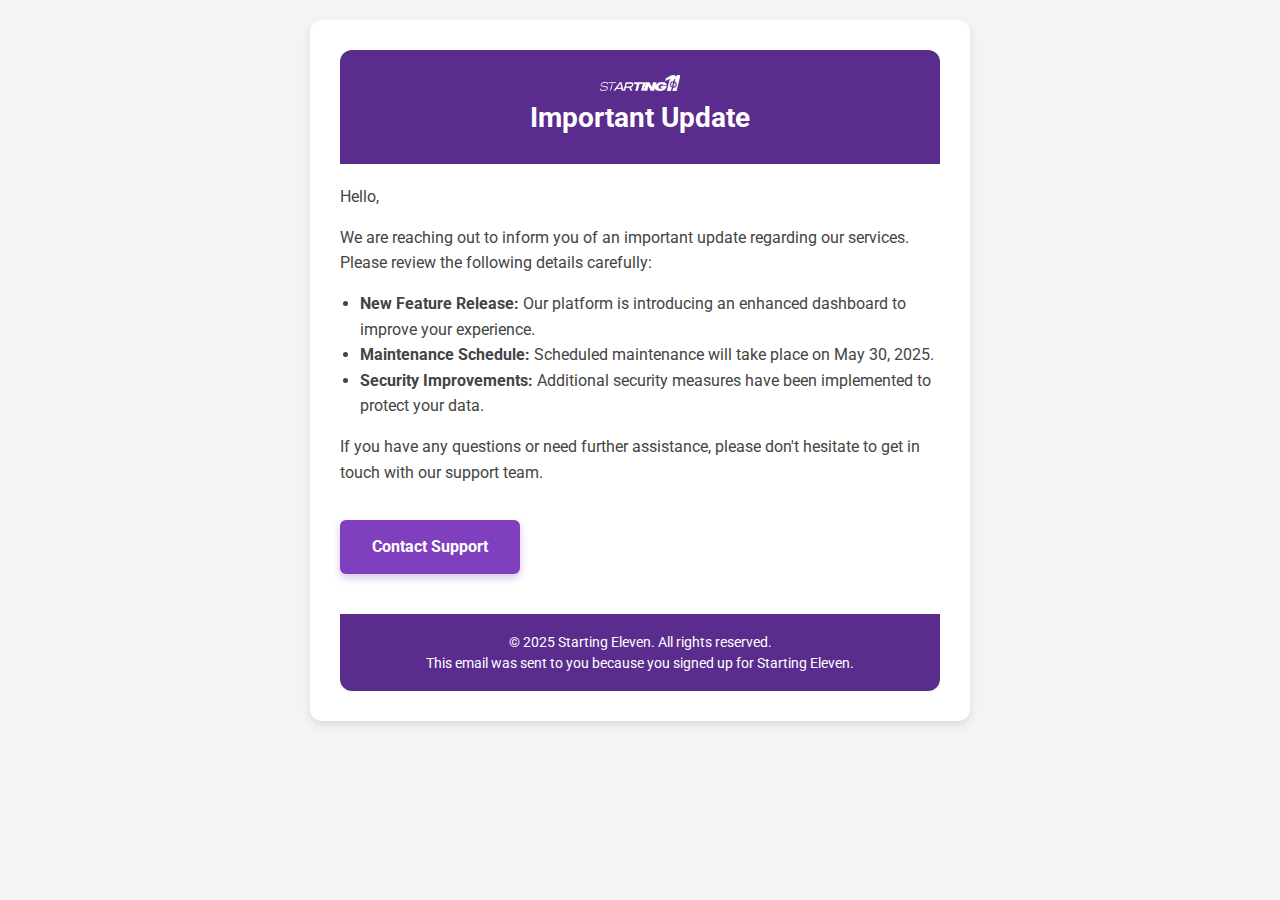
<file: index.html>
<!DOCTYPE html>
<html lang="en">
<head>
  <meta charset="UTF-8">
  <meta name="viewport" content="width=device-width, initial-scale=1.0">
  <title>Important Update - Starting Eleven</title>
  <link rel="stylesheet" href="style.css">
</head>
<body>
  <div class="email-container">
    <!-- Header Section -->
    <div class="email-header">
      <div class="logo"><img src="logo-white.png" alt=""></div>
      <h1>Important Update</h1>
    </div>
    
    <!-- Content Section -->
    <div class="email-content">
      <p>Hello,</p>
      <p>We are reaching out to inform you of an important update regarding our services. Please review the following details carefully:</p>
      <ul>
        <li><strong>New Feature Release:</strong> Our platform is introducing an enhanced dashboard to improve your experience.</li>
        <li><strong>Maintenance Schedule:</strong> Scheduled maintenance will take place on May 30, 2025.</li>
        <li><strong>Security Improvements:</strong> Additional security measures have been implemented to protect your data.</li>
      </ul>
      <p>If you have any questions or need further assistance, please don't hesitate to get in touch with our support team.</p>
      <a href="https://support.startingeleven.com" class="cta-button">Contact Support</a>
    </div>
    
    <!-- Footer Section -->
    <div class="email-footer">
      <p>© 2025 Starting Eleven. All rights reserved.</p>
      <p>This email was sent to you because you signed up for Starting Eleven.</p>
    </div>
  </div>
</body>
</html>
</file>
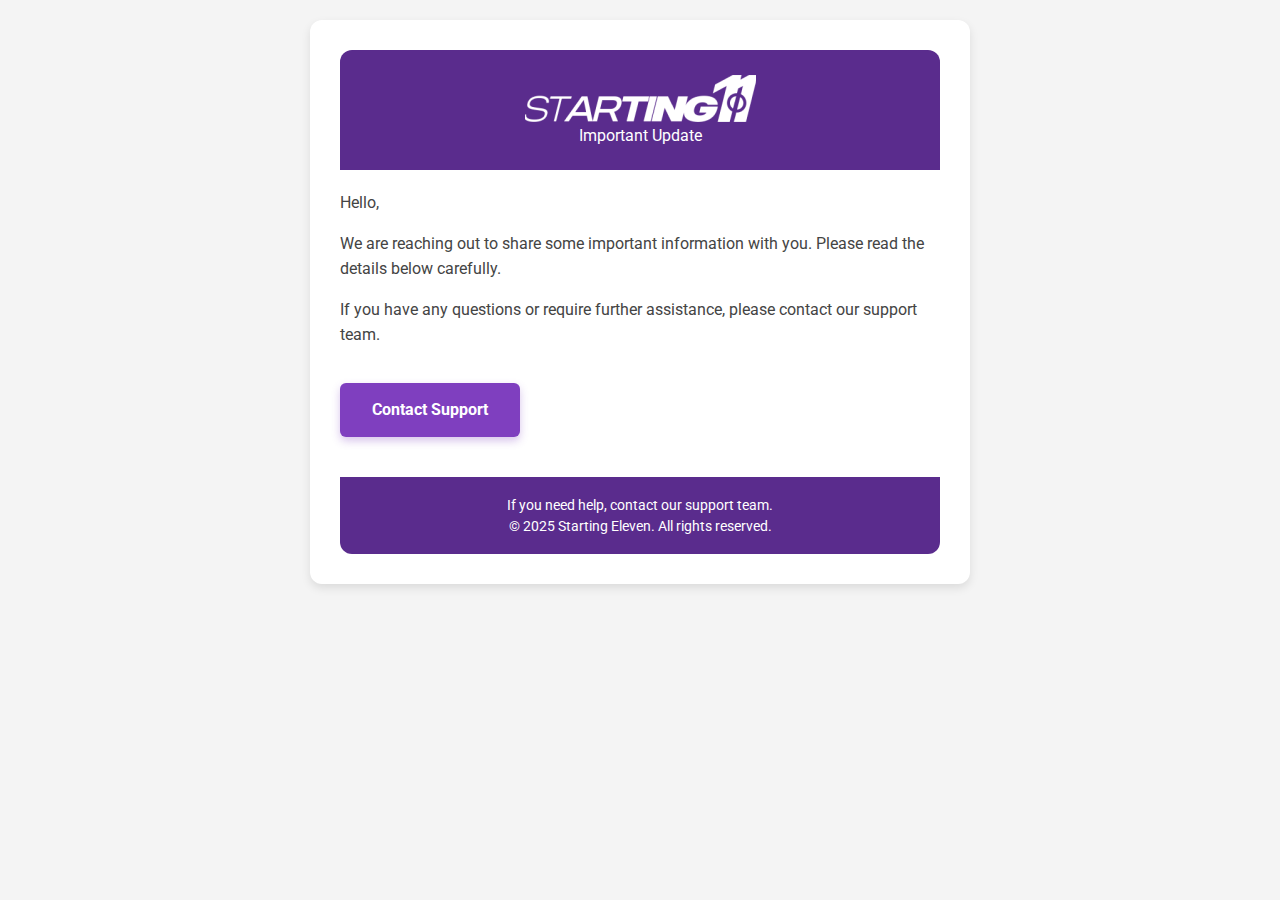
<file: indext.htm>
<!DOCTYPE html>
<html lang="en">
<head>
  <meta charset="UTF-8">
  <meta name="viewport" content="width=device-width, initial-scale=1.0">
  <title>General Information</title>
  <link rel="stylesheet" href="style.css">
</head>
<body>
  <div class="email-container">
    <div  class="email-header">
    <div class="email-logo">
      <img src="logo-white.png" alt="Company Logo">
    </div>
    Important Update</div>
    <div class="email-content">
      <p>Hello,</p>
      <p>We are reaching out to share some important information with you. Please read the details below carefully.</p>
      <p>If you have any questions or require further assistance, please contact our support team.</p>
      <a href="{{SUPPORT_URL}}" class="cta-button">Contact Support</a>
    </div>
    <div class="email-footer">
      <p>If you need help, contact our support team.</p>
      <p>© 2025 Starting Eleven. All rights reserved.</p>
    </div>
  </div>
</body>
</html>
</file>
<file: style.css>
/* Import Google Font */
@import url('https://fonts.googleapis.com/css2?family=Roboto:wght@400;700&display=swap');

/* Reset Styles */
body, p, div, h1, h2, h3, h4, h5, h6, ul, ol, li, blockquote {
  margin: 0;
  padding: 0;
}

body {
  font-family: 'Roboto', Arial, sans-serif;
  background-color: #f4f4f4;
  text-align: center;
  padding: 20px;
}

/* Email Container */
.email-container {
  width: 100%;
  max-width: 600px;
  margin: auto;
  background-color: #ffffff;
  border-radius: 12px;
  box-shadow: 0 4px 10px rgba(0, 0, 0, 0.1);
  padding: 30px;
  text-align: left;
}

/* Logo */
.logo img {
  display: block;
  margin: 0 auto 20px;
  max-width: 150px;
}

/* Header */
.email-header {
  background: #5a2c8d;
  color: #ffffff;
  padding: 25px 20px;
  text-align: center;
  border-radius: 12px 12px 0 0;
}

.email-header .logo img {
  width: 80px;
  margin-bottom: 10px;
}

.email-header h1 {
  font-size: 28px;
  margin-bottom: 5px;
  font-weight: bold;
}

/* Content */
.email-content {
  padding: 20px 0;
  font-size: 16px;
  color: #444;
  line-height: 1.6;
}

.email-content p {
  margin-bottom: 15px;
}

.email-content ul {
  list-style-type: disc;
  margin-left: 20px;
  margin-bottom: 15px;
}

/* CTA Button */
.cta-button {
  display: inline-block;
  background-color: #7f3fbf;
  color: #ffffff;
  text-decoration: none;
  padding: 14px 32px;
  border-radius: 6px;
  font-size: 16px;
  font-weight: bold;
  box-shadow: 0 4px 8px rgba(127, 63, 191, 0.3);
  transition: background-color 0.3s ease, transform 0.3s ease;
  margin-top: 20px;
}

.cta-button:hover {
  background-color: #5a2c8d;
  transform: translateY(-2px);
  box-shadow: 0 6px 12px rgba(90, 44, 141, 0.3);
}

/* Footer */
.email-footer {
  background-color: #5a2c8d;
  font-size: 14px;
  color: #ffffff;
  padding: 15px;
  margin-top: 20px;
  border-radius: 0 0 12px 12px;
  text-align: center;
}

.email-footer p {
  margin: 5px 0;
}

/* Responsive */
@media screen and (max-width: 600px) {
  .email-container {
    width: 90%;
    padding: 20px;
  }
  .email-header {
    font-size: 20px;
    padding: 15px;
  }
  .cta-button {
    width: 70%;
    text-align: center;
    display: block;
  }
}
</file>
